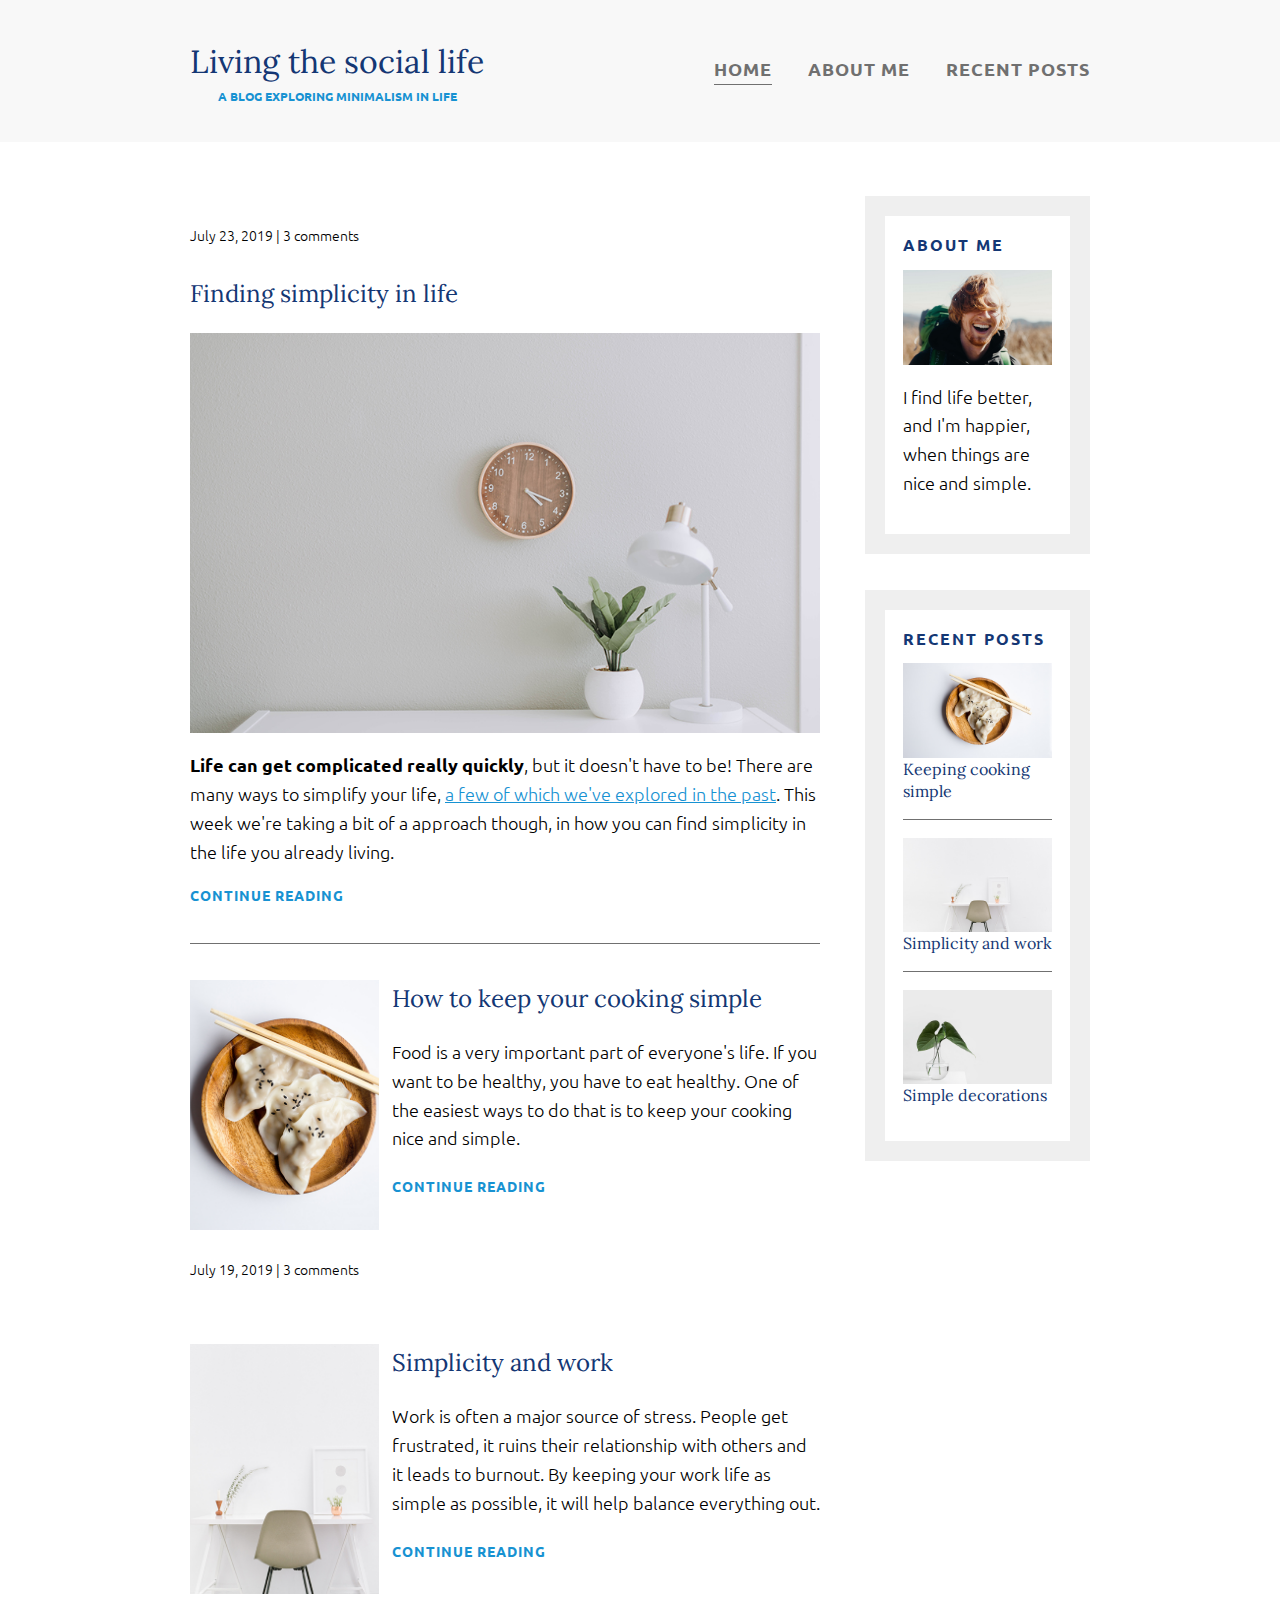
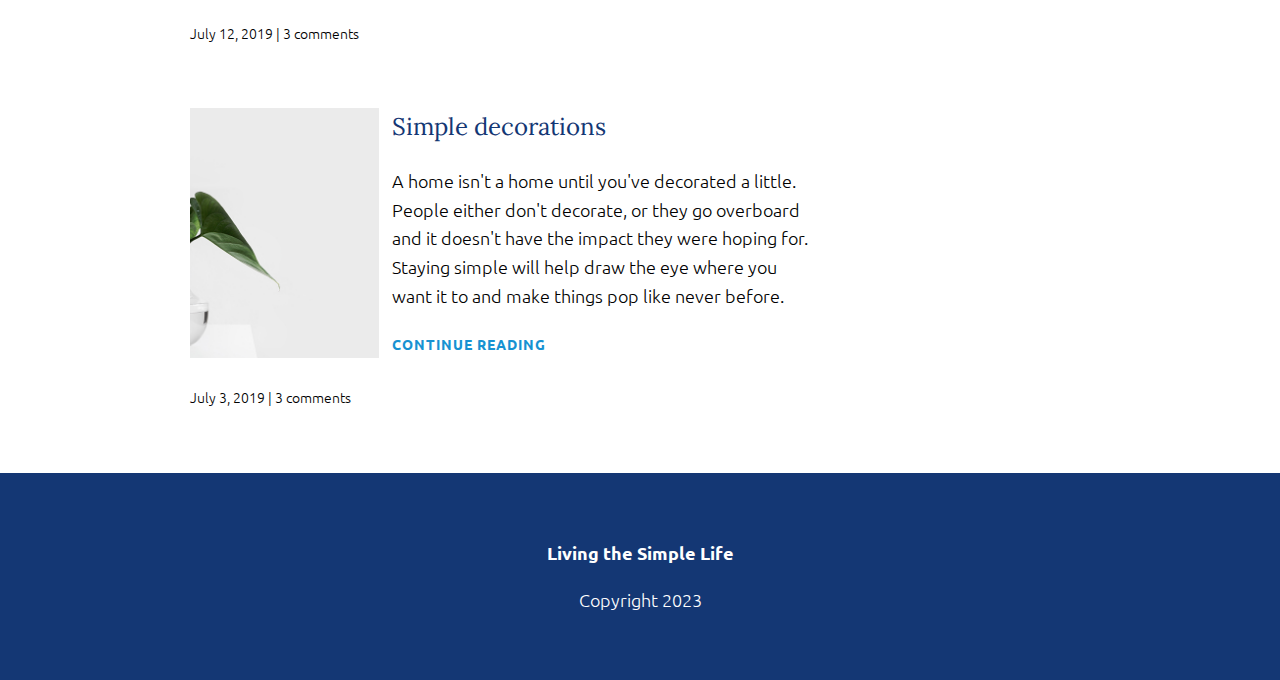
<file: index.html>
<!DOCTYPE html>
<html lang="en">

<head>
    <meta charset="UTF-8">
    <meta http-equiv="X-UA-Compatible" content="IE=edge">
    <meta name="viewport" content="width=device-width, initial-scale=1.0">
    <meta name="author" content="Kevin Powell">
    <link href="https://fonts.googleapis.com/css?family=Lora|Ubuntu:300,400,700&display=swap" rel="stylesheet">
    <link rel="stylesheet" href="./style.css">
    <title>Document</title>
</head>

<body>
    <header>
        <div class="container container-flex">

            <div class="site-title">
                <h1>Living the social life</h1>
                <p class="subtitle">A blog exploring minimalism in life</p>
            </div>
            <nav>
                <ul>
                    <li><a href="index.html" class="current-page">Home</a></li>
                    <li><a href="about-me.html">About me</a></li>
                    <li><a href="recent-posts.html">Recent posts</a></li>
                </ul>
            </nav>
        </div>
    </header>
    <div class="container container-flex">
        <main role="main">

            <article class="article-featured">
                <h2 class="article-title">Finding simplicity in life</h2>
                <img src="img/life.jpg" alt="simple white desk on a white wall with a plant on the far right side"
                    class="article-image">
                <p class="article-info">July 23, 2019 | 3 comments</p>
                <p class="article-body"><strong>Life can get complicated really quickly</strong>, but it doesn't have to
                    be! There are
                    many ways to simplify your life, <a href="">a few of which we've explored in the past</a>. This week
                    we're taking a
                    bit of a approach though, in how you can find simplicity in the life you already living.</p>
                <a href="#" class="article-read-more">CONTINUE READING</a>
            </article>

            <article class="article-recent">
                <div class="article-recent-main">
                    <h2 class="article-title">How to keep your cooking simple </h2>
                    <p class="article-body">Food is a very important part of everyone's life. If you want to be healthy,
                        you have to eat healthy. One of the easiest ways to do that is to keep your cooking nice and
                        simple.</p>
                    <a href="#" class="article-read-more">CONTINUE READING</a>
                </div>
                <div class="article-recent-secondary">
                    <img src="img/food.jpg" alt="two dumplings on a wood plate with chopsticks" class="article-image">
                    <p class="article-info">July 19, 2019 | 3 comments</p>
                </div>
            </article>

            <article class="article-recent">
                <div class="article-recent-main">
                    <h2 class="article-title">Simplicity and work </h2>
                    <p class="article-body">Work is often a major source of stress. People get frustrated, it ruins
                        their relationship with others and it leads to burnout. By keeping your work life as simple as
                        possible, it will help balance everything out.</p>
                    <a href="#" class="article-read-more">CONTINUE READING</a>
                </div>
                <div class="article-recent-secondary">
                    <img src="img/work.jpg" alt="a chair white chair at a white desk on a white wall"
                        class="article-image">
                    <p class="article-info">July 12, 2019 | 3 comments</p>
                </div>
            </article>

            <article class="article-recent">
                <div class="article-recent-main">
                    <h2 class="article-title">Simple decorations</h2>
                    <p class="article-body">A home isn't a home until you've decorated a little. People either don't
                        decorate, or they go overboard and it doesn't have the impact they were hoping for. Staying
                        simple will help draw the eye where you want it to and make things pop like never before.</p>
                    <a href="#" class="article-read-more">CONTINUE READING</a>
                </div>
                <div class="article-recent-secondary">
                    <img src="img/deco.jpg" alt="a green plant in a clear, round vase with water in it"
                        class="article-image">
                    <p class="article-info">July 3, 2019 | 3 comments</p>
                </div>
            </article>
        </main>

        <aside class="sidebar">

            <div class="sidebar-widget">
                <h2 class="widget-title">ABOUT ME</h2>
                <img src="img/about-me.jpg" alt="john doe" class="widget-image">
                <p class="widget-body">I find life better, and I'm happier, when things are nice and simple.</p>
            </div>

            <div class="sidebar-widget">
                <h2 class="widget-title">RECENT POSTS</h2>
                <div class="widget-recent-post">
                    <h3 class="widget-recent-post-title">Keeping cooking simple</h3>
                    <img src="img/food.jpg" alt="two dumplings on a wood plate with chopsticks" class="widget-image">
                </div>
                <div class="widget-recent-post">
                    <h3 class="widget-recent-post-title">Simplicity and work</h3>
                    <img src="img/work.jpg" alt="a chair white chair at a white desk on a white wall"
                        class="widget-image">
                </div>
                <div class="widget-recent-post">
                    <h3 class="widget-recent-post-title">Simple decorations</h3>
                    <img src="img/deco.jpg" alt="a green plant in a clear, round vase with water in it"
                        class="widget-image">
                </div>
            </div>

        </aside>

    </div>


    <footer>
        <p><strong>Living the Simple Life</strong></p>
        <p>Copyright 2023</p>
    </footer>

</body>

</html>
</file>
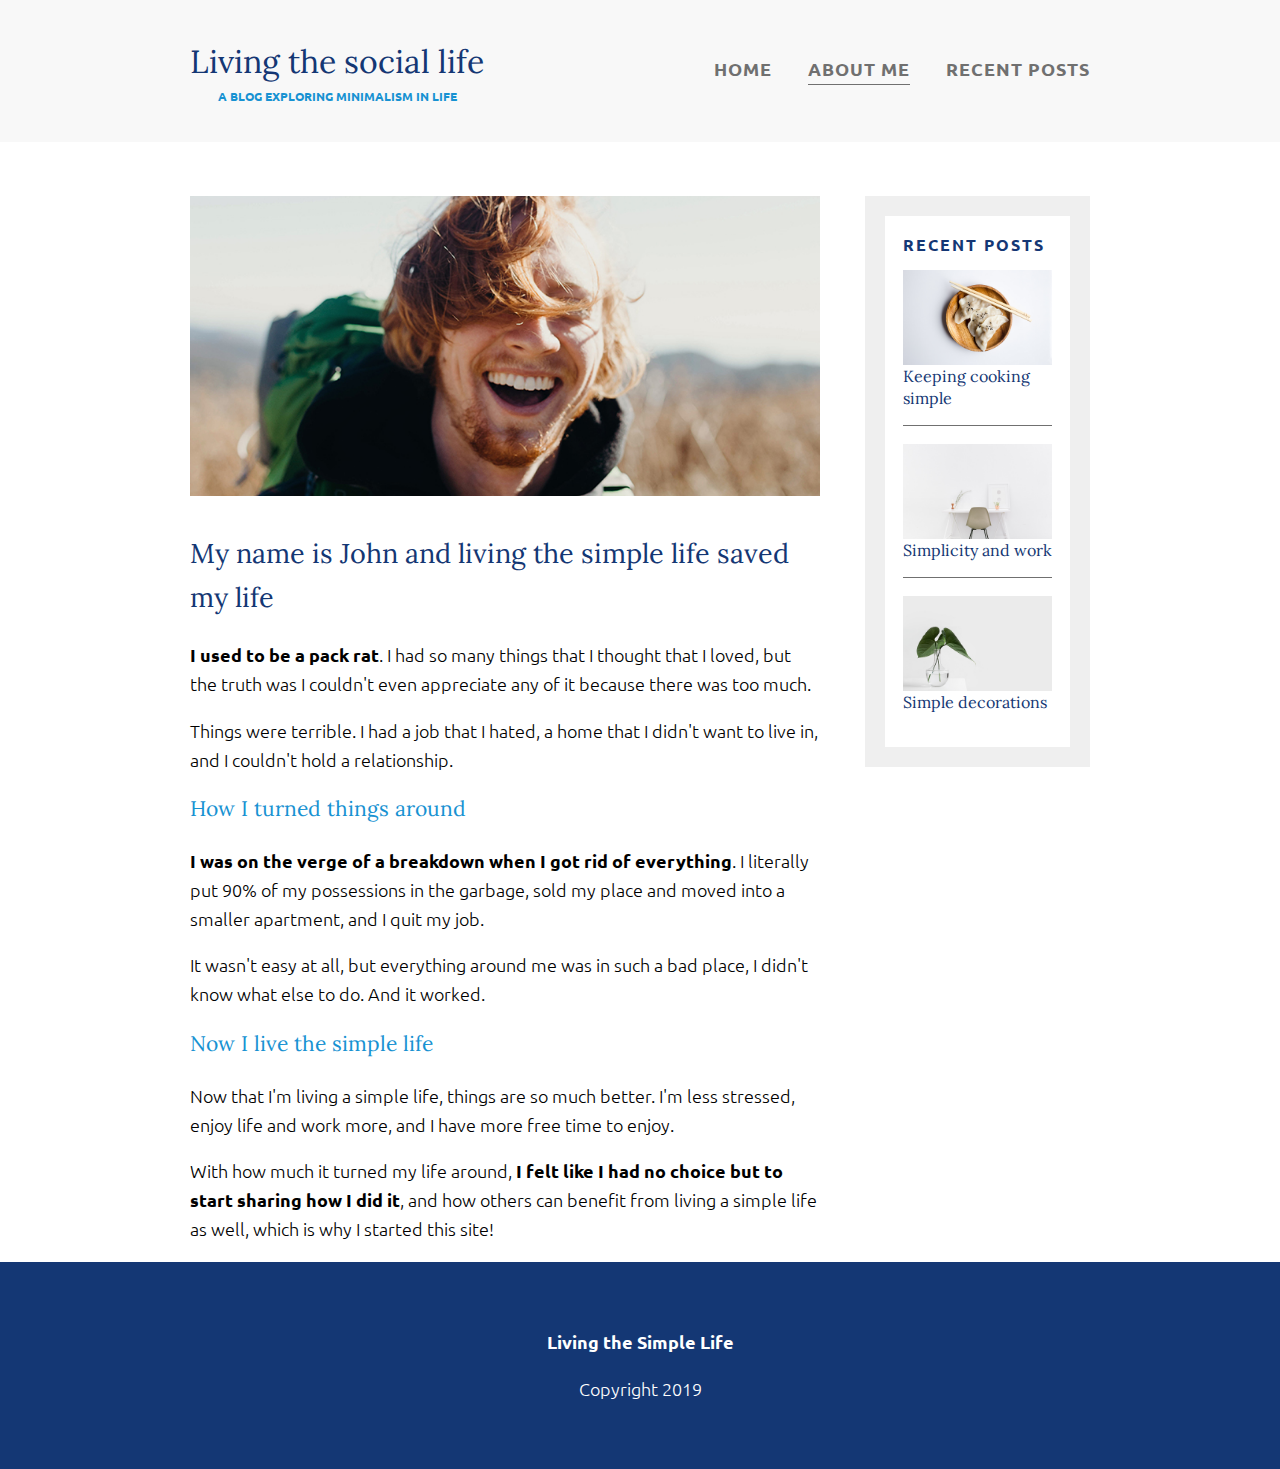
<file: about-me.html>
<!DOCTYPE html>
<html lang="en">

<head>
    <meta charset="UTF-8">
    <meta http-equiv="X-UA-Compatible" content="IE=edge">
    <meta name="viewport" content="width=device-width, initial-scale=1.0">
    <link href="https://fonts.googleapis.com/css?family=Lora|Ubuntu:300,400,700&display=swap" rel="stylesheet">
    <link rel="stylesheet" href="./style.css">
    <title>Document</title>
</head>

<body>
    <header>
        <div class="container container-flex">
            <div class="site-title">
                <h1>Living the social life</h1>
                <p class="subtitle">A blog exploring minimalism in life</p>
            </div>
            <nav>
                <ul>
                    <li><a href="index.html">Home</a></li>
                    <li><a href="about-me.html" class="current-page">About me</a></li>
                    <li><a href="recent-posts.html">Recent posts</a></li>
                </ul>
            </nav>
        </div> <!-- / .container -->
    </header>

    <div class="container container-flex">
        <main role="main">
            <img src="img/about-me.jpg" class="image-full">
            <h2>My name is John and living the simple life saved my life</h2>

            <p><strong>I used to be a pack rat</strong>. I had so many things that I thought that I loved, but the truth
                was I couldn't even appreciate any of it because there was too much.</p>
            <p>Things were terrible. I had a job that I hated, a home that I didn't want to live in, and I couldn't hold
                a relationship.</p>

            <h3>How I turned things around</h3>
            <p><strong>I was on the verge of a breakdown when I got rid of everything</strong>. I literally put 90% of
                my possessions in the garbage, sold my place and moved into a smaller apartment, and I quit my job.</p>
            <p>It wasn't easy at all, but everything around me was in such a bad place, I didn't know what else to do.
                And it worked.</p>

            <h3>Now I live the simple life</h3>
            <p>Now that I'm living a simple life, things are so much better. I'm less stressed, enjoy life and work
                more, and I have more free time to enjoy.</p>
            <p>With how much it turned my life around, <strong>I felt like I had no choice but to start sharing how I
                    did it</strong>, and how others can benefit from living a simple life as well, which is why I
                started this site!</p>
        </main>

        <aside class="sidebar">

            <div class="sidebar-widget">
                <h2 class="widget-title">RECENT POSTS</h2>
                <div class="widget-recent-post">
                    <h3 class="widget-recent-post-title">Keeping cooking simple</h3>
                    <img src="img/food.jpg" alt="two dumplings on a wood plate with chopsticks" class="widget-image">
                </div>
                <div class="widget-recent-post">
                    <h3 class="widget-recent-post-title">Simplicity and work</h3>
                    <img src="img/work.jpg" alt="a chair white chair at a white desk on a white wall"
                        class="widget-image">
                </div>
                <div class="widget-recent-post">
                    <h3 class="widget-recent-post-title">Simple decorations</h3>
                    <img src="img/deco.jpg" alt="a green plant in a clear, round vase with water in it"
                        class="widget-image">
                </div>
            </div>

        </aside>

    </div>


    <footer>
        <p><strong>Living the Simple Life</strong></p>
        <p>Copyright 2019</p>
    </footer>
</body>

</html>
</file>
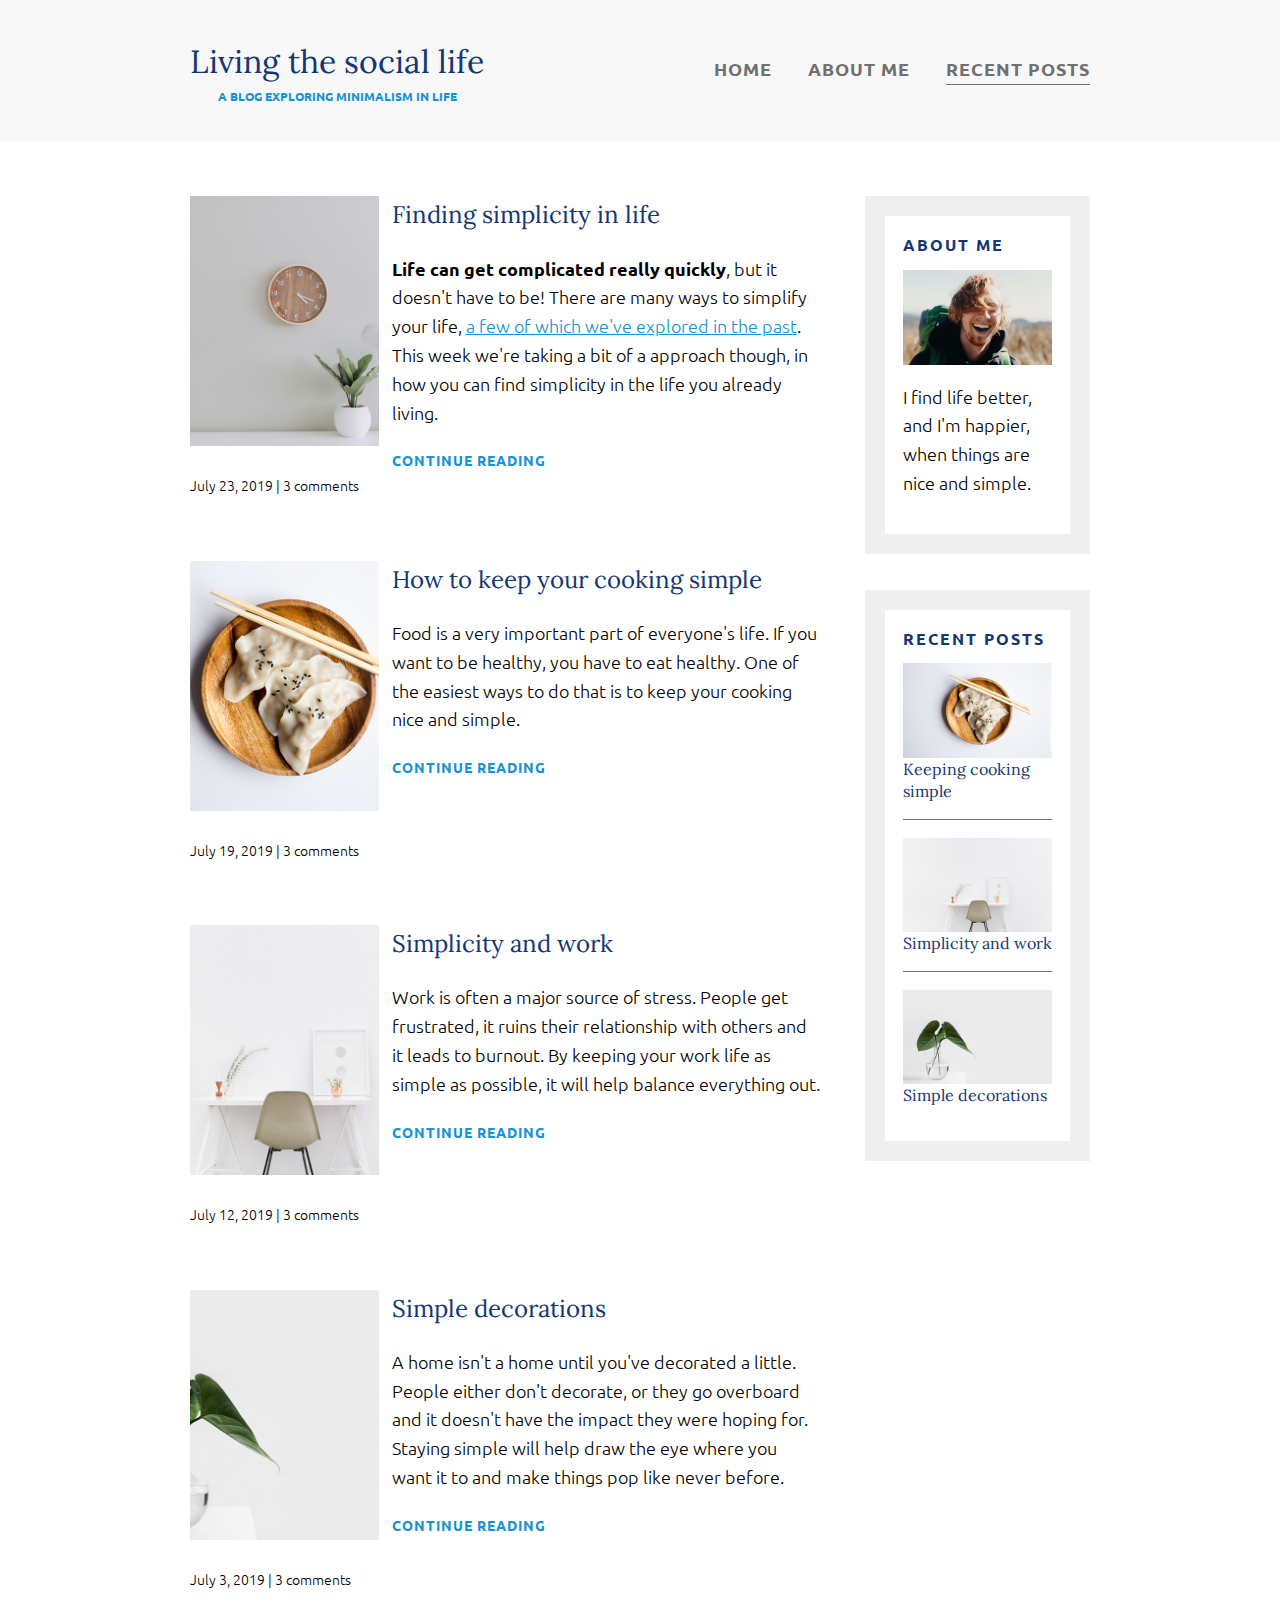
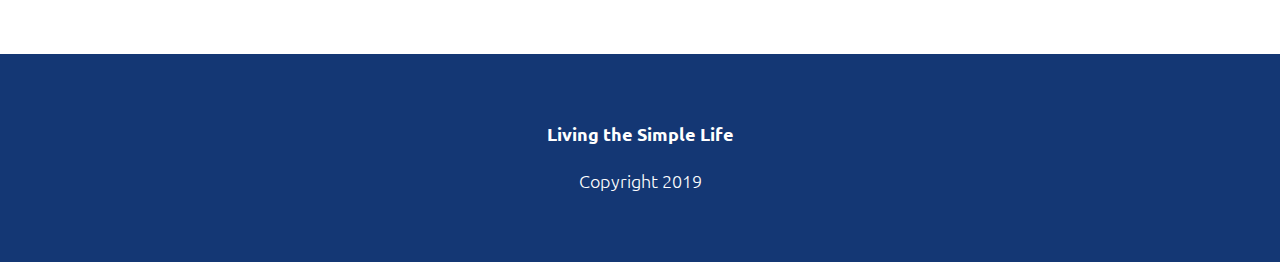
<file: recent-posts.html>
<!DOCTYPE html>
<html lang="en">

<head>
    <meta charset="UTF-8">
    <meta http-equiv="X-UA-Compatible" content="IE=edge">
    <meta name="viewport" content="width=device-width, initial-scale=1.0">
    <link href="https://fonts.googleapis.com/css?family=Lora|Ubuntu:300,400,700&display=swap" rel="stylesheet">
    <link rel="stylesheet" href="./style.css">
    <title>Recent-posts</title>
</head>

<body>
    <header>
        <div class="container container-flex">
            <div class="site-title">
                <h1>Living the social life</h1>
                <p class="subtitle">A blog exploring minimalism in life</p>
            </div>
            <nav>
                <ul>
                    <li><a href="index.html">Home</a></li>
                    <li><a href="about-me.html">About me</a></li>
                    <li><a href="recent-posts.html" class="current-page">Recent posts</a></li>
                </ul>
            </nav>
        </div> <!-- / .container -->
    </header>

    <div class="container container-flex">
        <main role="main">

            <article class="article-recent">
                <div class="article-recent-main">
                    <h2 class="article-title">Finding simplicity in life</h2>
                    <p class="article-body"><strong>Life can get complicated really quickly</strong>, but it doesn't
                        have to be! There are many ways to simplify your life, <a href="#">a few of which we've explored
                            in the past</a>. This week we're taking a bit of a approach though, in how you can find
                        simplicity in the life you already living.</p>
                    <a href="#" class="article-read-more">CONTINUE READING</a>
                </div>
                <div class="article-recent-secondary">
                    <img src="img/life.jpg" alt="simple white desk on a white wall with a plant on the far right side"
                        class="article-image">
                    <p class="article-info">July 23, 2019 | 3 comments</p>
                </div>
            </article>

            <article class="article-recent">
                <div class="article-recent-main">
                    <h2 class="article-title">How to keep your cooking simple </h2>
                    <p class="article-body">Food is a very important part of everyone's life. If you want to be healthy,
                        you have to eat healthy. One of the easiest ways to do that is to keep your cooking nice and
                        simple.</p>
                    <a href="#" class="article-read-more">CONTINUE READING</a>
                </div>
                <div class="article-recent-secondary">
                    <img src="img/food.jpg" alt="two dumplings on a wood plate with chopsticks" class="article-image">
                    <p class="article-info">July 19, 2019 | 3 comments</p>
                </div>
            </article>

            <article class="article-recent">
                <div class="article-recent-main">
                    <h2 class="article-title">Simplicity and work </h2>
                    <p class="article-body">Work is often a major source of stress. People get frustrated, it ruins
                        their relationship with others and it leads to burnout. By keeping your work life as simple as
                        possible, it will help balance everything out.</p>
                    <a href="#" class="article-read-more">CONTINUE READING</a>
                </div>
                <div class="article-recent-secondary">
                    <img src="img/work.jpg" alt="a chair white chair at a white desk on a white wall"
                        class="article-image">
                    <p class="article-info">July 12, 2019 | 3 comments</p>
                </div>
            </article>

            <article class="article-recent">
                <div class="article-recent-main">
                    <h2 class="article-title">Simple decorations</h2>
                    <p class="article-body">A home isn't a home until you've decorated a little. People either don't
                        decorate, or they go overboard and it doesn't have the impact they were hoping for. Staying
                        simple will help draw the eye where you want it to and make things pop like never before.</p>
                    <a href="#" class="article-read-more">CONTINUE READING</a>
                </div>
                <div class="article-recent-secondary">
                    <img src="img/deco.jpg" alt="a green plant in a clear, round vase with water in it"
                        class="article-image">
                    <p class="article-info">July 3, 2019 | 3 comments</p>
                </div>
            </article>
        </main>

        <aside class="sidebar">

            <div class="sidebar-widget">
                <h2 class="widget-title">ABOUT ME</h2>
                <img src="img/about-me.jpg" alt="john doe" class="widget-image">
                <p class="widget-body">I find life better, and I'm happier, when things are nice and simple.</p>
            </div>

            <div class="sidebar-widget">
                <h2 class="widget-title">RECENT POSTS</h2>
                <div class="widget-recent-post">
                    <h3 class="widget-recent-post-title">Keeping cooking simple</h3>
                    <img src="img/food.jpg" alt="two dumplings on a wood plate with chopsticks" class="widget-image">
                </div>
                <div class="widget-recent-post">
                    <h3 class="widget-recent-post-title">Simplicity and work</h3>
                    <img src="img/work.jpg" alt="a chair white chair at a white desk on a white wall"
                        class="widget-image">
                </div>
                <div class="widget-recent-post">
                    <h3 class="widget-recent-post-title">Simple decorations</h3>
                    <img src="img/deco.jpg" alt="a green plant in a clear, round vase with water in it"
                        class="widget-image">
                </div>
            </div>

        </aside>

    </div>


    <footer>
        <p><strong>Living the Simple Life</strong></p>
        <p>Copyright 2019</p>
    </footer>





</body>

</html>
</file>
<file: style.css>
/*  Fonts
    -----
    font-family: 'Lora', serif;
    font-family: 'Ubuntu', sans-serif;
 */

 body {
    margin: 0;
    font-family: 'Ubuntu', sans-serif;
    font-size: 1.125rem;
    font-weight: 300;
    line-height: 1.6;
 }

 img {
   max-width: 100%;
   display: block;
 }

 .image-full {
   max-height: 300px;
   width: 100%;
   object-fit: cover;
   margin-bottom: 2em;
 }

 /* ============
   Typography
   =============*/

   h1,
   h2,
   h3 {
    font-family: 'Lora', serif;
    font-weight: 400;
    color: #143774;
    margin-top: 0;
   }

   h1 {
      font-size: 2rem;
      margin: 0;
   }

   h3 {
      color: #1792d2;
   }

   a {
      color: #1792d2;
   }

   a:hover,
   a:focus {
      color: #143774;
   }

   strong {
      font-weight: 700;
   }

   /*   h1 subtitle */
   .subtitle {
    font-weight: 700;
    color: #1792d2;
    font-size: 0.75rem;
    margin: 0;
    text-transform: uppercase;
   }

   .article-title {
     font-size: 1.5rem;
    }

    .article-read-more,
    .article-info {
      font-size: .875rem;
    }

    .article-read-more {
      color: #1792d2;
      text-decoration: none;
      font-weight: 700;
      text-transform: uppercase;
      letter-spacing: 1px;
    }

    .article-read-more:hover,
    .article-read-more:focus {
      color: #143774;
      text-decoration: underline;
   }

   .article-info {
      margin: 2em 0;
   }

   .widget-title,
   .widget-recent-post-title {
      font-size: 1rem;
      line-height: 1.4;
   }

   .widget-title {
      font-family: 'Ubuntu', sans-serif;
      font-weight: 700;
      letter-spacing: 2px;
   }

   .widget-recent-post-title {
      color: #143774;
   }


/*==============
   Layout
   =============== */

   .container {
    width: 90%;
    max-width: 900px;
    margin: 0 auto;
}

.container-flex {
    display: flex;
    flex-direction: column;
    justify-content: space-between;
}

header {
   background: #f8f8f8;
    padding: 2em 0;
    text-align: center;
    margin-bottom: 3em;
 }

 footer {
   background: #143774;
   color: white;
    /* a = alpha */
    /* alpha = opacity / transparency */
   text-align: center;
   padding: 3rem 0;
 }

@media (min-width: 675px) {
    .container-flex {
        flex-direction: row;
    }

     main {
        width: 70%;
    }

    aside {
      width: 25%;
      min-width: 200px;
      margin-left: 1em;
    }
 }

/* navigation */

 nav ul {
   list-style: none;
   padding: 0;
   display: flex;
   justify-content: center;
}

 nav li {
    margin-left: 2em;
 }

 nav a {
   text-decoration: none;
   color: #707070;
   font-weight: 700;
   text-transform: uppercase;
   letter-spacing: 1px;
   padding: .25em 0;
 }
 
 nav a:hover,
 nav a:focus {
    color: #1792d2;
 }

 .current-page {
    border-bottom: 1px solid #707070;
 }

 .current-page:hover {
    color: #707070;
 }

 @media (max-width: 675px) {
    nav ul {
        flex-direction: column;
    }

    nav li {
        margin: .5em 0;
    }
 }

 /*  article */

 .article-featured {
   border-bottom: #707070 1px solid;
   padding-bottom: 2em;
   margin-bottom: 2em;
 }

 .article-recent {
   display: flex;
   flex-direction: column;
   margin-bottom: 2em;
 }

 .article-recent-main {
   order: 2;
 }

 .article-recent-secondary {
    order: 1;
 }

@media (min-width: 675px) {
    .article-recent {
        flex-direction: row;
        justify-content: space-between;
    }
    
    .article-recent-main {
        width: 68%;
    }
    
    .article-recent-secondary {
        width: 30%;
    }

    .article-featured {
      display: flex;
      flex-direction: column;
    }
    
    .article-image {
      width: 100%;
      min-height: 250px;
      object-fit: cover;
     /* object-position: l; */
    }

    .article-info {
      order: -1;
    }
}

/*   widgets */

.sidebar-widget {
   border: 20px solid #efefef;
   margin-bottom: 2em;
   padding: 1em;
}

.widget-recent-post {
   display:flex;
   flex-direction: column;
   border-bottom: 1px solid #707070;
   margin-bottom: 1em;
}

.widget-recent-post:last-child {
   border: 0;
   margin: 0;
}

.widget-image {
   order:-1;
}
</file>
